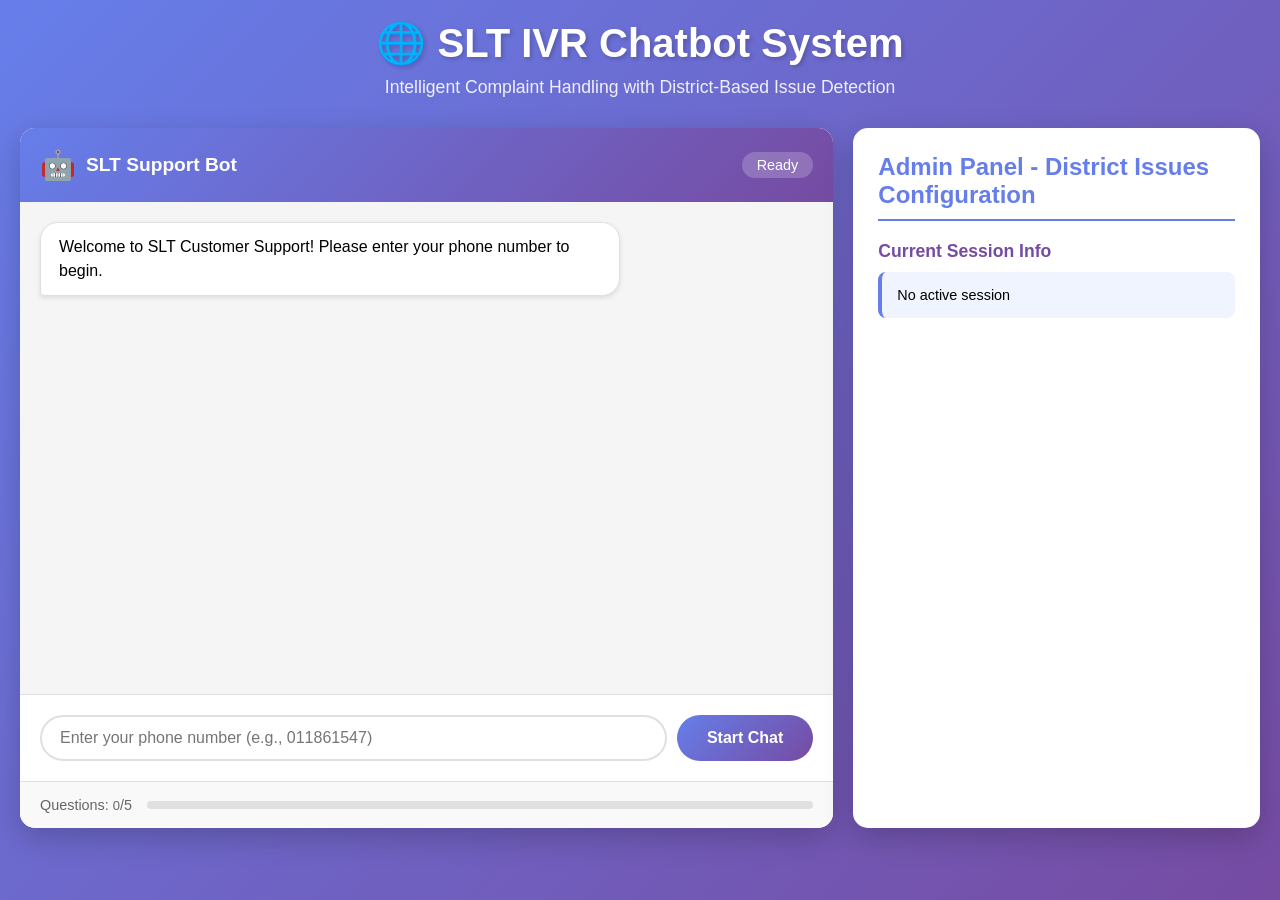
<file: index.html>
<!DOCTYPE html>
<html lang="en">
<head>
    <meta charset="UTF-8">
    <meta name="viewport" content="width=device-width, initial-scale=1.0">
    <title>SLT IVR Chatbot System</title>
    <link rel="stylesheet" href="styles.css">
</head>
<body>
    <div class="container">
        <header>
            <h1>🌐 SLT IVR Chatbot System</h1>
            <p>Intelligent Complaint Handling with District-Based Issue Detection</p>
        </header>

        <div class="main-content">
            <!-- Chatbot Interface -->
            <div class="chatbot-container">
                <div class="chat-header">
                    <div class="chat-title">
                        <span class="bot-icon">🤖</span>
                        <span>SLT Support Bot</span>
                    </div>
                    <div class="chat-status" id="chat-status">Ready</div>
                </div>

                <div class="chat-messages" id="chat-messages">
                    <div class="message bot-message">
                        <div class="message-content">
                            <p>Welcome to SLT Customer Support! Please enter your phone number to begin.</p>
                        </div>
                        <div class="message-time"></div>
                    </div>
                </div>

                <div class="chat-input-area" id="phone-input-area">
                    <input type="text" id="phone-input" placeholder="Enter your phone number (e.g., 011861547)" maxlength="15">
                    <button onclick="startChat()" class="btn-send">Start Chat</button>
                </div>

                <div class="chat-input-area" id="answer-input-area" style="display: none;">
                    <div class="yes-no-buttons" id="yes-no-buttons">
                        <button onclick="answerQuestion('yes')" class="btn-yes">Yes</button>
                        <button onclick="answerQuestion('no')" class="btn-no">No</button>
                    </div>
                    <div class="number-buttons" id="number-buttons" style="display: none;">
                        <!-- Number buttons will be dynamically generated -->
                    </div>
                </div>

                <div class="chat-footer">
                    <div class="progress-info">
                        <span>Questions: <span id="question-count">0</span>/5</span>
                        <div class="progress-bar">
                            <div id="progress-fill" class="progress-fill"></div>
                        </div>
                    </div>
                </div>
            </div>

            <!-- Admin Panel (for testing) -->
            <div class="admin-panel">
                <h2>Admin Panel - District Issues Configuration</h2>
                <div class="admin-content">
                    <div class="info-section">
                        <h3>Current Session Info</h3>
                        <div id="session-info" class="session-info">
                            <p>No active session</p>
                        </div>
                    </div>
                </div>
            </div>
        </div>
    </div>

    <script src="script.js"></script>
</body>
</html>
</file>
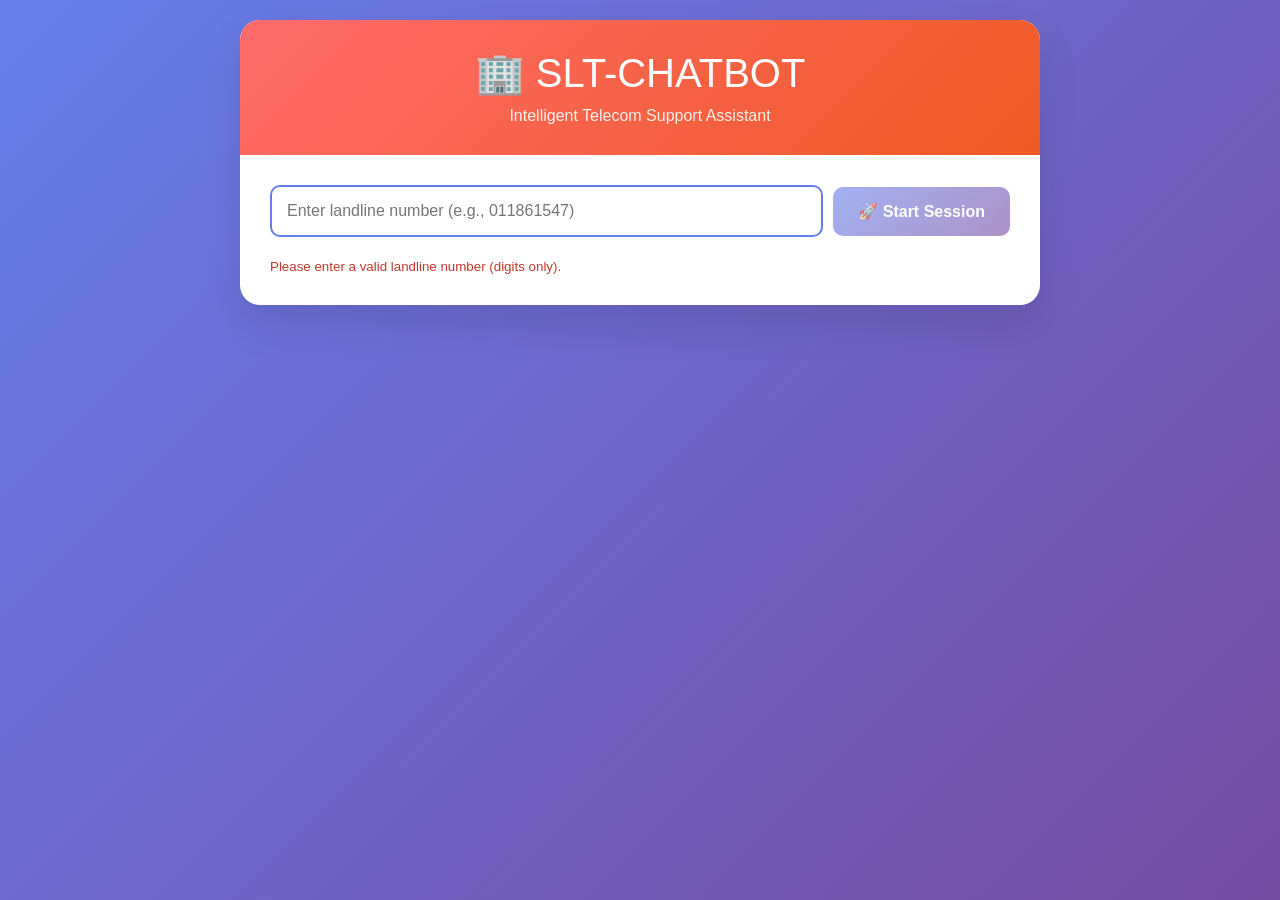
<file: static/index.html>
<!-- <!doctype html>
<html>
  <head>
    <meta charset="utf-8">
    <title>SLT-CHATBOT</title>
    <meta name="viewport" content="width=device-width, initial-scale=1.0">
    <link rel="stylesheet" href="/static/style.css">
  </head>
  <body>
    <div class="container">
      <div class="header">
        <h1>🏢 SLT-CHATBOT</h1>
        <p>Intelligent Telecom Support Assistant</p>
      </div>
      <div class="content">
        <div class="input-group">
          <input id="phone"
                 type="text"
                 inputmode="numeric"
                 autocomplete="tel-national"
                 placeholder="Enter landline number (e.g., 011861547)"
                 maxlength="12" />
          <button id="start-btn" class="btn" onclick="initSession()" disabled>🚀 Start Session</button>
        </div>
        <small id="phone-error" style="color:#c0392b;display:none;">
          Please enter a valid landline number (digits only).
        </small>

        <div id="meta" class="meta" style="display:none;"></div>
        <div id="chat" class="chat-container" style="display:none;">
          <div class="message system-message">
            💬 Chat session will begin here...
          </div>
        </div>
        <div id="input-area" style="display:none; margin-top:20px;">
          <div class="input-group">
            <input id="msg" placeholder="Type your message..." />
            <button id="send-btn" class="btn" onclick="sendMsg()">📤 Send</button>
          </div>
        </div>
      </div>
    </div>

    <script>
      let sessionId = null;

      // ---- phone validation (front end) ----
      const phoneInput = document.getElementById('phone');
      const startBtn   = document.getElementById('start-btn');
      const phoneErr   = document.getElementById('phone-error');

      phoneInput.addEventListener('input', (e) => {
        let v = e.target.value;
        v = v.replace(/[^\d+]/g, '');          // keep digits & '+'
        if (v.indexOf('+') > 0) v = v.replace(/\+/g, ''); // only allow '+' at start
        if (v.startsWith('++')) v = v.replace(/^\++/, '+');
        v = v.replace(/^(\+94)0/, '$1');       // normalize +94 0xxxx -> +94 xxxx
        e.target.value = v;
        validatePhone();
      });

      function normalizeDigits(raw) {
        return (raw || '').replace(/\D/g, '');
      }
      function isValidDigits(digits) {
        // Accept 7–10 digits after stripping +94/leading 0 (match backend)
        return /^\d{7,10}$/.test(digits);
      }
      function validatePhone() {
        const digits = normalizeDigits(phoneInput.value);
        const ok = isValidDigits(digits);
        startBtn.disabled = !ok;
        phoneErr.style.display = ok ? 'none' : 'inline';
        return ok;
      }
      window.addEventListener('DOMContentLoaded', () => {
        validatePhone();
        phoneInput.focus();
      });

      // safe appenders (avoid XSS)
      function appendMessage(cssClass, text) {
        const chat = document.getElementById('chat');
        const div = document.createElement('div');
        div.className = `message ${cssClass}`;
        div.textContent = text;
        chat.appendChild(div);
        chat.scrollTop = chat.scrollHeight;
      }

      // ---- start session ----
      async function initSession(){
        if (!validatePhone()) return;

        const phone = phoneInput.value.trim();
        startBtn.disabled = true;
        const prevText = startBtn.textContent;
        startBtn.textContent = '⏳ Starting...';

        try {
          const res = await fetch('/init', {
            method:'POST',
            headers:{'Content-Type':'application/json'},
            body: JSON.stringify({ phone })
          });
          const data = await res.json();

          if (!res.ok) {
            const msg = (Array.isArray(data.detail) && data.detail[0]?.msg) || data.detail || data.error || 'Invalid number';
            alert(msg);
            return;
          }
          if (data.error){
            alert('Error: ' + data.error);
            return;
          }

          sessionId = data.session_id;
          document.getElementById('meta').innerHTML =
            `<strong>📍 District:</strong> ${data.district} | <strong>🌤️ Weather:</strong> ${data.weather}`;
          document.getElementById('meta').style.display = 'block';
          document.getElementById('chat').style.display = 'block';
          document.getElementById('input-area').style.display = 'block';

          const chat = document.getElementById('chat');
          chat.innerHTML = `
            <div class="message system-message">${data.system_message}</div>
            <div class="message bot-message">${data.first_question}</div>
          `;
        } catch (error) {
          alert('Connection error: ' + error.message);
        } finally {
          startBtn.disabled = false;
          startBtn.textContent = prevText;
        }
      }

      // ---- send message ----
      async function sendMsg(){
        if(!sessionId){ alert('Please start a session first'); return; }

        const message = document.getElementById('msg').value.trim();
        if(!message) return;

        const chat = document.getElementById('chat');
        const msgInput = document.getElementById('msg');
        const sendBtn = document.getElementById('send-btn');

        appendMessage('user-message', message);
        msgInput.value = '';
        sendBtn.disabled = true;
        const prev = sendBtn.textContent;
        sendBtn.textContent = '⏳ Sending...';

        // typing indicator
        const typingEl = document.createElement('div');
        typingEl.className = 'message bot-message typing';
        typingEl.textContent = '🤖 Assistant is typing...';
        chat.appendChild(typingEl);
        chat.scrollTop = chat.scrollHeight;

        try {
          const res = await fetch('/chat', {
            method:'POST',
            headers:{'Content-Type':'application/json'},
            body: JSON.stringify({ session_id: sessionId, message })
          });
          const data = await res.json();

          // remove typing
          if (typingEl.parentNode) typingEl.parentNode.removeChild(typingEl);

          if (data.final) {
            // Friendly conclusion card
            const card = document.createElement('div');
            card.className = 'message final-message summary-card';

            const title = document.createElement('div');
            title.className = 'summary-title';
            title.textContent = '🎯 Conclusion';

            const body = document.createElement('p');
            body.className = 'summary-text';
            body.textContent = (data.summary || '').trim()
              || 'We’ve identified the issue and will route you to the right team.';

            const badges = document.createElement('div');
            badges.className = 'summary-badges';

            const sub = document.createElement('span');
            sub.className = 'badge badge-sub';
            sub.textContent = `Service: ${data.final.sub_category || '—'}`;

            const ag = document.createElement('span');
            ag.className = 'badge badge-agent';
            ag.textContent = `Agent: ${data.final.agent || '—'}`;

            badges.appendChild(sub);
            badges.appendChild(ag);

            card.appendChild(title);
            card.appendChild(body);
            card.appendChild(badges);

            chat.appendChild(card);

            // end session
            sessionId = null;
            document.getElementById('input-area').style.display = 'none';
            chat.scrollTop = chat.scrollHeight;
          } else if (data.response) {
            appendMessage('bot-message', `🤖 ${data.response}`);
          } else if (data.error) {
            appendMessage('bot-message', `❌ Error: ${data.error}`);
          }
        } catch(error) {
          if (typingEl.parentNode) typingEl.parentNode.removeChild(typingEl);
          appendMessage('bot-message', `❌ Connection Error: ${error.message}`);
        } finally {
          sendBtn.disabled = false;
          sendBtn.textContent = prev;
          msgInput.focus();
        }
      }

      // ---- Enter key behavior ----
      document.addEventListener('keydown', function(e) {
        if (e.key !== 'Enter') return;
        if (e.target.id === 'phone') {
          e.preventDefault(); initSession();
        } else if (e.target.id === 'msg') {
          e.preventDefault(); sendMsg();
        }
      });
    </script>
  </body>
</html> -->



<!doctype html>
<html>
  <head>
    <meta charset="utf-8">
    <title>SLT-CHATBOT</title>
    <meta name="viewport" content="width=device-width, initial-scale=1.0">
    <link rel="stylesheet" href="/static/style.css">
  </head>
  <body>
    <div class="container">
      <div class="header">
        <h1>🏢 SLT-CHATBOT</h1>
        <p>Intelligent Telecom Support Assistant</p>
      </div>
      <div class="content">
        <div class="input-group">
          <input id="phone"
                 type="text"
                 inputmode="numeric"
                 autocomplete="tel-national"
                 placeholder="Enter landline number (e.g., 011861547)"
                 maxlength="12" />
          <button id="start-btn" class="btn" onclick="initSession()" disabled>🚀 Start Session</button>
        </div>
        <small id="phone-error" style="color:#c0392b;display:none;">
          Please enter a valid landline number (digits only).
        </small>

        <div id="meta" class="meta" style="display:none;"></div>
        <div id="chat" class="chat-container" style="display:none;">
          <div class="message system-message">
            💬 Chat session will begin here...
          </div>
        </div>
        <div id="input-area" style="display:none; margin-top:20px;">
          <div class="input-group">
            <input id="msg" placeholder="Type your message..." />
            <button id="send-btn" class="btn" onclick="sendMsg()">📤 Send</button>
          </div>
        </div>
      </div>
    </div>

    <script>
      let sessionId = null;

      // ---- phone validation (front end) ----
      const phoneInput = document.getElementById('phone');
      const startBtn   = document.getElementById('start-btn');
      const phoneErr   = document.getElementById('phone-error');

      phoneInput.addEventListener('input', (e) => {
        let v = e.target.value;
        v = v.replace(/[^\d+]/g, '');          // keep digits & '+'
        if (v.indexOf('+') > 0) v = v.replace(/\+/g, ''); // only allow '+' at start
        if (v.startsWith('++')) v = v.replace(/^\++/, '+');
        v = v.replace(/^(\+94)0/, '$1');       // normalize +94 0xxxx -> +94 xxxx
        e.target.value = v;
        validatePhone();
      });

      function normalizeDigits(raw) {
        return (raw || '').replace(/\D/g, '');
      }
      function isValidDigits(digits) {
        // Accept 7–10 digits after stripping +94/leading 0 (match backend)
        return /^\d{7,10}$/.test(digits);
      }
      function validatePhone() {
        const digits = normalizeDigits(phoneInput.value);
        const ok = isValidDigits(digits);
        startBtn.disabled = !ok;
        phoneErr.style.display = ok ? 'none' : 'inline';
        return ok;
      }
      window.addEventListener('DOMContentLoaded', () => {
        validatePhone();
        phoneInput.focus();
      });

      // safe appenders (avoid XSS)
      function appendMessage(cssClass, text) {
        const chat = document.getElementById('chat');
        const div = document.createElement('div');
        div.className = `message ${cssClass}`;
        div.textContent = text;
        chat.appendChild(div);
        chat.scrollTop = chat.scrollHeight;
      }

      // ---- start session ----
      async function initSession(){
        if (!validatePhone()) return;

        const phone = phoneInput.value.trim();
        startBtn.disabled = true;
        const prevText = startBtn.textContent;
        startBtn.textContent = '⏳ Starting...';

        try {
          const res = await fetch('/init', {
            method:'POST',
            headers:{'Content-Type':'application/json'},
            body: JSON.stringify({ phone })
          });
          const data = await res.json();

          if (!res.ok) {
            const msg = (Array.isArray(data.detail) && data.detail[0]?.msg) || data.detail || data.error || 'Invalid number';
            alert(msg);
            return;
          }
          if (data.error){
            alert('Error: ' + data.error);
            return;
          }

          sessionId = data.session_id;
          document.getElementById('meta').innerHTML =
            `<strong>📍 District:</strong> ${data.district} | <strong>🌤️ Weather:</strong> ${data.weather}`;
          document.getElementById('meta').style.display = 'block';
          document.getElementById('chat').style.display = 'block';
          document.getElementById('input-area').style.display = 'block';

          const chat = document.getElementById('chat');
          chat.innerHTML = `
            <div class="message system-message">${data.system_message}</div>
            <div class="message bot-message">${data.first_question}</div>
          `;
        } catch (error) {
          alert('Connection error: ' + error.message);
        } finally {
          startBtn.disabled = false;
          startBtn.textContent = prevText;
        }
      }

      // ---- send message ----
      async function sendMsg(){
        if(!sessionId){ alert('Please start a session first'); return; }

        const message = document.getElementById('msg').value.trim();
        if(!message) return;

        const chat = document.getElementById('chat');
        const msgInput = document.getElementById('msg');
        const sendBtn = document.getElementById('send-btn');

        appendMessage('user-message', message);
        msgInput.value = '';
        sendBtn.disabled = true;
        const prev = sendBtn.textContent;
        sendBtn.textContent = '⏳ Sending...';

        // typing indicator
        const typingEl = document.createElement('div');
        typingEl.className = 'message bot-message typing';
        typingEl.textContent = '🤖 Assistant is typing...';
        chat.appendChild(typingEl);
        chat.scrollTop = chat.scrollHeight;

        try {
          const res = await fetch('/chat', {
            method:'POST',
            headers:{'Content-Type':'application/json'},
            body: JSON.stringify({ session_id: sessionId, message })
          });
          const data = await res.json();

          // remove typing
          if (typingEl.parentNode) typingEl.parentNode.removeChild(typingEl);

          if (data.final) {
            // Friendly conclusion card with structured layout
            const card = document.createElement('div');
            card.className = 'message final-message summary-card';

            const title = document.createElement('div');
            title.className = 'summary-title';
            title.textContent = '🎯 Conclusion';

            // Reason section
            const reasonSection = document.createElement('div');
            reasonSection.className = 'summary-section';
            
            const reasonLabel = document.createElement('div');
            reasonLabel.className = 'section-label';
            reasonLabel.textContent = '📋 Identified Issue:';
            
            const reasonText = document.createElement('p');
            reasonText.className = 'section-text';
            reasonText.textContent = data.summary?.reason || 'We have identified your issue based on the information provided.';
            
            reasonSection.appendChild(reasonLabel);
            reasonSection.appendChild(reasonText);

            // Solution section
            const solutionSection = document.createElement('div');
            solutionSection.className = 'summary-section';
            
            const solutionLabel = document.createElement('div');
            solutionLabel.className = 'section-label';
            solutionLabel.textContent = '🔧 Next Steps:';
            
            const solutionList = document.createElement('ul');
            solutionList.className = 'solution-list';
            
            const solutions = data.summary?.solution || ['Our team will investigate and resolve this issue'];
            solutions.forEach(item => {
              const li = document.createElement('li');
              li.textContent = item;
              solutionList.appendChild(li);
            });
            
            solutionSection.appendChild(solutionLabel);
            solutionSection.appendChild(solutionList);

            // Assemble card
            card.appendChild(title);
            card.appendChild(reasonSection);
            card.appendChild(solutionSection);

            chat.appendChild(card);

            // end session
            sessionId = null;
            document.getElementById('input-area').style.display = 'none';
            chat.scrollTop = chat.scrollHeight;
          } else if (data.response) {
            appendMessage('bot-message', `🤖 ${data.response}`);
          } else if (data.error) {
            appendMessage('bot-message', `❌ Error: ${data.error}`);
          }
        } catch(error) {
          if (typingEl.parentNode) typingEl.parentNode.removeChild(typingEl);
          appendMessage('bot-message', `❌ Connection Error: ${error.message}`);
        } finally {
          sendBtn.disabled = false;
          sendBtn.textContent = prev;
          msgInput.focus();
        }
      }

      // ---- Enter key behavior ----
      document.addEventListener('keydown', function(e) {
        if (e.key !== 'Enter') return;
        if (e.target.id === 'phone') {
          e.preventDefault(); initSession();
        } else if (e.target.id === 'msg') {
          e.preventDefault(); sendMsg();
        }
      });
    </script>
  </body>
</html>
</file>
<file: styles.css>
* {
    margin: 0;
    padding: 0;
    box-sizing: border-box;
}

body {
    font-family: 'Segoe UI', Tahoma, Geneva, Verdana, sans-serif;
    background: linear-gradient(135deg, #667eea 0%, #764ba2 100%);
    min-height: 100vh;
    padding: 20px;
}

.container {
    max-width: 1400px;
    margin: 0 auto;
}

header {
    text-align: center;
    color: white;
    margin-bottom: 30px;
}

header h1 {
    font-size: 2.5em;
    margin-bottom: 10px;
    text-shadow: 2px 2px 4px rgba(0,0,0,0.2);
}

header p {
    font-size: 1.1em;
    opacity: 0.9;
}

.main-content {
    display: grid;
    grid-template-columns: 2fr 1fr;
    gap: 20px;
}

@media (max-width: 1024px) {
    .main-content {
        grid-template-columns: 1fr;
    }
}

/* Chatbot Container */
.chatbot-container {
    background: white;
    border-radius: 15px;
    box-shadow: 0 10px 30px rgba(0,0,0,0.2);
    display: flex;
    flex-direction: column;
    height: 700px;
    overflow: hidden;
}

.chat-header {
    background: linear-gradient(135deg, #667eea 0%, #764ba2 100%);
    color: white;
    padding: 20px;
    display: flex;
    justify-content: space-between;
    align-items: center;
}

.chat-title {
    display: flex;
    align-items: center;
    gap: 10px;
    font-size: 1.2em;
    font-weight: 600;
}

.bot-icon {
    font-size: 1.5em;
}

.chat-status {
    background: rgba(255,255,255,0.2);
    padding: 5px 15px;
    border-radius: 20px;
    font-size: 0.9em;
}

.chat-messages {
    flex: 1;
    overflow-y: auto;
    padding: 20px;
    background: #f5f5f5;
    display: flex;
    flex-direction: column;
    gap: 15px;
}

.message {
    display: flex;
    flex-direction: column;
    max-width: 75%;
    animation: slideIn 0.3s ease-out;
}

@keyframes slideIn {
    from {
        opacity: 0;
        transform: translateY(10px);
    }
    to {
        opacity: 1;
        transform: translateY(0);
    }
}

.bot-message {
    align-self: flex-start;
}

.user-message {
    align-self: flex-end;
}

.message-content {
    padding: 12px 18px;
    border-radius: 18px;
    word-wrap: break-word;
    line-height: 1.5;
}

.bot-message .message-content {
    background: white;
    border: 1px solid #e0e0e0;
    border-bottom-left-radius: 4px;
    box-shadow: 0 2px 5px rgba(0,0,0,0.1);
}

.user-message .message-content {
    background: linear-gradient(135deg, #667eea 0%, #764ba2 100%);
    color: white;
    border-bottom-right-radius: 4px;
}

.message-time {
    font-size: 0.75em;
    color: #999;
    margin-top: 5px;
    padding: 0 5px;
}

.chat-input-area {
    padding: 20px;
    background: white;
    border-top: 1px solid #e0e0e0;
}

#phone-input-area {
    display: flex;
    gap: 10px;
}

#phone-input {
    flex: 1;
    padding: 12px 18px;
    border: 2px solid #e0e0e0;
    border-radius: 25px;
    font-size: 16px;
    outline: none;
    transition: border-color 0.3s;
}

#phone-input:focus {
    border-color: #667eea;
}

.btn-send {
    background: linear-gradient(135deg, #667eea 0%, #764ba2 100%);
    color: white;
    border: none;
    padding: 12px 30px;
    border-radius: 25px;
    cursor: pointer;
    font-size: 16px;
    font-weight: 600;
    transition: all 0.3s;
}

.btn-send:hover {
    transform: translateY(-2px);
    box-shadow: 0 5px 15px rgba(102, 126, 234, 0.4);
}

.yes-no-buttons {
    display: flex;
    gap: 15px;
    justify-content: center;
}

.number-buttons {
    display: flex;
    flex-direction: column;
    gap: 10px;
    justify-content: center;
    max-width: 500px;
    margin: 0 auto;
}

.btn-yes, .btn-no {
    flex: 1;
    padding: 15px 30px;
    border: none;
    border-radius: 25px;
    font-size: 18px;
    font-weight: 600;
    cursor: pointer;
    transition: all 0.3s;
    max-width: 200px;
}

.btn-yes {
    background: #4caf50;
    color: white;
}

.btn-yes:hover {
    background: #45a049;
    transform: scale(1.05);
    box-shadow: 0 5px 15px rgba(76, 175, 80, 0.4);
}

.btn-no {
    background: #f44336;
    color: white;
}

.btn-no:hover {
    background: #da190b;
    transform: scale(1.05);
    box-shadow: 0 5px 15px rgba(244, 67, 54, 0.4);
}

.btn-number {
    padding: 15px 20px;
    border: 2px solid #667eea;
    border-radius: 25px;
    font-size: 16px;
    font-weight: 600;
    cursor: pointer;
    transition: all 0.3s;
    background: white;
    color: #667eea;
    text-align: left;
}

.btn-number:hover {
    background: linear-gradient(135deg, #667eea 0%, #764ba2 100%);
    color: white;
    transform: translateX(5px);
    box-shadow: 0 5px 15px rgba(102, 126, 234, 0.4);
}

.btn-number:disabled {
    opacity: 0.5;
    cursor: not-allowed;
    transform: none;
}

.chat-footer {
    padding: 15px 20px;
    background: #f9f9f9;
    border-top: 1px solid #e0e0e0;
}

.progress-info {
    display: flex;
    align-items: center;
    gap: 15px;
}

.progress-info span {
    font-size: 0.9em;
    color: #666;
    white-space: nowrap;
}

.progress-bar {
    flex: 1;
    height: 8px;
    background: #e0e0e0;
    border-radius: 4px;
    overflow: hidden;
}

.progress-fill {
    height: 100%;
    background: linear-gradient(90deg, #667eea, #764ba2);
    transition: width 0.3s;
    width: 0%;
}

/* Solution Message */
.solution-message {
    background: #e8f5e9;
    border-left: 4px solid #4caf50;
    padding: 15px;
    border-radius: 8px;
    margin-top: 10px;
}

.solution-message h4 {
    color: #2e7d32;
    margin-bottom: 10px;
}

.solution-message .solution-item {
    margin: 8px 0;
    font-size: 0.95em;
}

.solution-message .solution-item strong {
    color: #667eea;
}

.priority-high {
    color: #f44336;
    font-weight: bold;
}

.priority-medium {
    color: #ff9800;
    font-weight: bold;
}

.priority-low {
    color: #4caf50;
    font-weight: bold;
}

.priority-critical {
    color: #d32f2f;
    font-weight: bold;
}

/* Enhanced Solution Container */
.solution-container {
    background: linear-gradient(135deg, #e8f5e9 0%, #f1f8e9 100%);
    border: 2px solid #4caf50;
    border-radius: 12px;
    padding: 25px;
    margin: 15px 0;
    box-shadow: 0 4px 6px rgba(0, 0, 0, 0.1);
}

.solution-details {
    background: white;
    border-radius: 8px;
    padding: 20px;
    margin-bottom: 20px;
    box-shadow: 0 2px 4px rgba(0, 0, 0, 0.05);
}

.solution-row {
    display: flex;
    align-items: center;
    padding: 12px 0;
    border-bottom: 1px solid #e0e0e0;
}

.solution-row:last-child {
    border-bottom: none;
}

.solution-label {
    font-weight: 600;
    color: #2e7d32;
    min-width: 150px;
    font-size: 0.95em;
}

.solution-value {
    color: #333;
    flex: 1;
    font-size: 0.95em;
}

.solution-content {
    background: white;
    border-radius: 8px;
    padding: 20px;
    box-shadow: 0 2px 4px rgba(0, 0, 0, 0.05);
}

.solution-text {
    color: #333;
    line-height: 1.8;
    font-size: 1em;
    margin: 0;
    padding: 10px 0;
}

.priority-badge {
    display: inline-block;
    padding: 6px 12px;
    border-radius: 20px;
    font-weight: bold;
    font-size: 0.85em;
    text-transform: uppercase;
    letter-spacing: 0.5px;
}

.priority-badge.priority-high {
    background-color: #ffebee;
    color: #d32f2f;
    border: 1px solid #d32f2f;
}

.priority-badge.priority-medium {
    background-color: #fff3e0;
    color: #f57c00;
    border: 1px solid #f57c00;
}

.priority-badge.priority-low {
    background-color: #e8f5e9;
    color: #388e3c;
    border: 1px solid #388e3c;
}

.priority-badge.priority-critical {
    background-color: #ffebee;
    color: #c62828;
    border: 1px solid #c62828;
    font-weight: bold;
}

/* Admin Panel */
.admin-panel {
    background: white;
    border-radius: 15px;
    padding: 25px;
    box-shadow: 0 10px 30px rgba(0,0,0,0.2);
    max-height: 700px;
    overflow-y: auto;
}

.admin-panel h2 {
    color: #667eea;
    margin-bottom: 20px;
    font-size: 1.5em;
    border-bottom: 2px solid #667eea;
    padding-bottom: 10px;
}

.admin-content {
    display: flex;
    flex-direction: column;
    gap: 20px;
}

.info-section h3 {
    color: #764ba2;
    margin-bottom: 10px;
    font-size: 1.1em;
}

.session-info {
    background: #f0f4ff;
    padding: 15px;
    border-radius: 8px;
    border-left: 4px solid #667eea;
    font-size: 0.9em;
}

.district-list {
    background: #f9f9f9;
    padding: 15px;
    border-radius: 8px;
    font-size: 0.9em;
}

.district-list ul {
    margin-top: 10px;
    padding-left: 20px;
}

.district-list li {
    margin: 5px 0;
    color: #555;
}

/* Scrollbar styling */
.chat-messages::-webkit-scrollbar {
    width: 8px;
}

.chat-messages::-webkit-scrollbar-track {
    background: #f1f1f1;
}

.chat-messages::-webkit-scrollbar-thumb {
    background: #888;
    border-radius: 4px;
}

.chat-messages::-webkit-scrollbar-thumb:hover {
    background: #555;
}
</file>
<file: static/style.css>
/* * { box-sizing: border-box; }
body {
  font-family: 'Segoe UI', Tahoma, Geneva, Verdana, sans-serif;
  margin: 0; padding: 20px;
  background: linear-gradient(135deg, #667eea 0%, #764ba2 100%);
  min-height: 100vh;
}
.container {
  max-width: 800px; margin: 0 auto;
  background: white; border-radius: 20px;
  box-shadow: 0 20px 40px rgba(0,0,0,0.1);
  overflow: hidden;
}
.header {
  background: linear-gradient(135deg, #ff6b6b, #ee5a24);
  color: white; padding: 30px; text-align: center;
}
.header h1 { margin: 0; font-size: 2.5em; font-weight: 300; }
.header p { margin: 10px 0 0 0; opacity: 0.9; }
.content { padding: 30px; }
.input-group {
  display: flex; gap: 10px; margin-bottom: 20px;
  align-items: center;
}
.input-group input {
  flex: 1; padding: 15px; border: 2px solid #e0e0e0;
  border-radius: 10px; font-size: 16px;
  transition: border-color 0.3s;
}
.input-group input:focus {
  outline: none; border-color: #667eea;
}
.btn {
  padding: 15px 25px; background: linear-gradient(135deg, #667eea, #764ba2);
  color: white; border: none; border-radius: 10px;
  font-size: 16px; font-weight: 600; cursor: pointer;
  transition: transform 0.2s;
}
.btn:hover { transform: translateY(-2px); }
.btn:disabled { opacity: 0.6; cursor: not-allowed; }
.meta {
  background: #f8f9fa; padding: 15px; border-radius: 10px;
  margin-bottom: 20px; font-weight: 500;
  border-left: 4px solid #667eea;
}
.chat-container {
  border: 2px solid #e0e0e0; border-radius: 15px;
  height: 400px; overflow-y: auto; padding: 20px;
  background: #fafafa;
}
.message {
  margin-bottom: 15px; padding: 12px 16px;
  border-radius: 15px; max-width: 80%;
}
.user-message {
  background: linear-gradient(135deg, #667eea, #764ba2);
  color: white; margin-left: auto; text-align: right;
}
.bot-message {
  background: white; border: 1px solid #e0e0e0;
  margin-right: auto;
}
.system-message {
  background: #e3f2fd; border: 1px solid #2196f3;
  text-align: center; margin: 0 auto;
}
.final-message {
  background: linear-gradient(135deg, #4caf50, #45a049);
  color: white; text-align: center; margin: 0 auto;
  font-weight: 600;
}
.typing { opacity: 0.7; font-style: italic; }


.summary-card {
  background: #e8f5e9;
  border: 1px solid #66bb6a;
  color: #1b5e20;
  border-radius: 12px;
  padding: 14px 16px;
}
.summary-title { font-weight: 700; margin-bottom: 6px; }
.summary-text { margin: 6px 0 10px; line-height: 1.45; }
.summary-badges { display:flex; gap:8px; flex-wrap:wrap; }
.badge {
  display:inline-block; padding:4px 8px; border-radius:999px; font-size:.85rem;
  background:#ffffff; border:1px solid #c8e6c9;
}
.badge-sub { border-color:#81c784; }
.badge-agent { border-color:#4db6ac; } */


* { box-sizing: border-box; }
body {
  font-family: 'Segoe UI', Tahoma, Geneva, Verdana, sans-serif;
  margin: 0; padding: 20px;
  background: linear-gradient(135deg, #667eea 0%, #764ba2 100%);
  min-height: 100vh;
}
.container {
  max-width: 800px; margin: 0 auto;
  background: white; border-radius: 20px;
  box-shadow: 0 20px 40px rgba(0,0,0,0.1);
  overflow: hidden;
}
.header {
  background: linear-gradient(135deg, #ff6b6b, #ee5a24);
  color: white; padding: 30px; text-align: center;
}
.header h1 { margin: 0; font-size: 2.5em; font-weight: 300; }
.header p { margin: 10px 0 0 0; opacity: 0.9; }
.content { padding: 30px; }
.input-group {
  display: flex; gap: 10px; margin-bottom: 20px;
  align-items: center;
}
.input-group input {
  flex: 1; padding: 15px; border: 2px solid #e0e0e0;
  border-radius: 10px; font-size: 16px;
  transition: border-color 0.3s;
}
.input-group input:focus {
  outline: none; border-color: #667eea;
}
.btn {
  padding: 15px 25px; background: linear-gradient(135deg, #667eea, #764ba2);
  color: white; border: none; border-radius: 10px;
  font-size: 16px; font-weight: 600; cursor: pointer;
  transition: transform 0.2s;
}
.btn:hover { transform: translateY(-2px); }
.btn:disabled { opacity: 0.6; cursor: not-allowed; }
.meta {
  background: #f8f9fa; padding: 15px; border-radius: 10px;
  margin-bottom: 20px; font-weight: 500;
  border-left: 4px solid #667eea;
}
.chat-container {
  border: 2px solid #e0e0e0; border-radius: 15px;
  height: 400px; overflow-y: auto; padding: 20px;
  background: #fafafa;
}
.message {
  margin-bottom: 15px; padding: 12px 16px;
  border-radius: 15px; max-width: 80%;
}
.user-message {
  background: linear-gradient(135deg, #667eea, #764ba2);
  color: white; margin-left: auto; text-align: right;
}
.bot-message {
  background: white; border: 1px solid #e0e0e0;
  margin-right: auto;
}
.system-message {
  background: #e3f2fd; border: 1px solid #2196f3;
  text-align: center; margin: 0 auto;
}
.final-message {
  background: linear-gradient(135deg, #4caf50, #45a049);
  color: white; text-align: center; margin: 0 auto;
  font-weight: 600;
}
.typing { opacity: 0.7; font-style: italic; }

/* Enhanced summary card styles */
.summary-card {
  background: linear-gradient(135deg, #e8f5e9 0%, #c8e6c9 100%);
  border: 2px solid #66bb6a;
  color: #1b5e20;
  border-radius: 15px;
  padding: 20px;
  max-width: 90%;
  margin: 15px auto;
}

.summary-title {
  font-weight: 700;
  font-size: 1.3em;
  margin-bottom: 15px;
  text-align: center;
  color: #2e7d32;
}

.summary-section {
  margin: 15px 0;
  background: rgba(255, 255, 255, 0.6);
  padding: 12px;
  border-radius: 10px;
  border-left: 4px solid #4caf50;
}

.section-label {
  font-weight: 600;
  font-size: 0.95em;
  color: #2e7d32;
  margin-bottom: 8px;
  display: flex;
  align-items: center;
  gap: 5px;
}

.section-text {
  margin: 0;
  line-height: 1.6;
  color: #1b5e20;
  font-size: 0.95em;
}

.solution-list {
  margin: 8px 0 0 0;
  padding-left: 20px;
  list-style: none;
}

.solution-list li {
  position: relative;
  padding-left: 20px;
  margin-bottom: 8px;
  line-height: 1.5;
  color: #1b5e20;
  font-size: 0.95em;
}

.solution-list li:before {
  content: "✓";
  position: absolute;
  left: 0;
  color: #4caf50;
  font-weight: bold;
  font-size: 1.1em;
}
</file>
